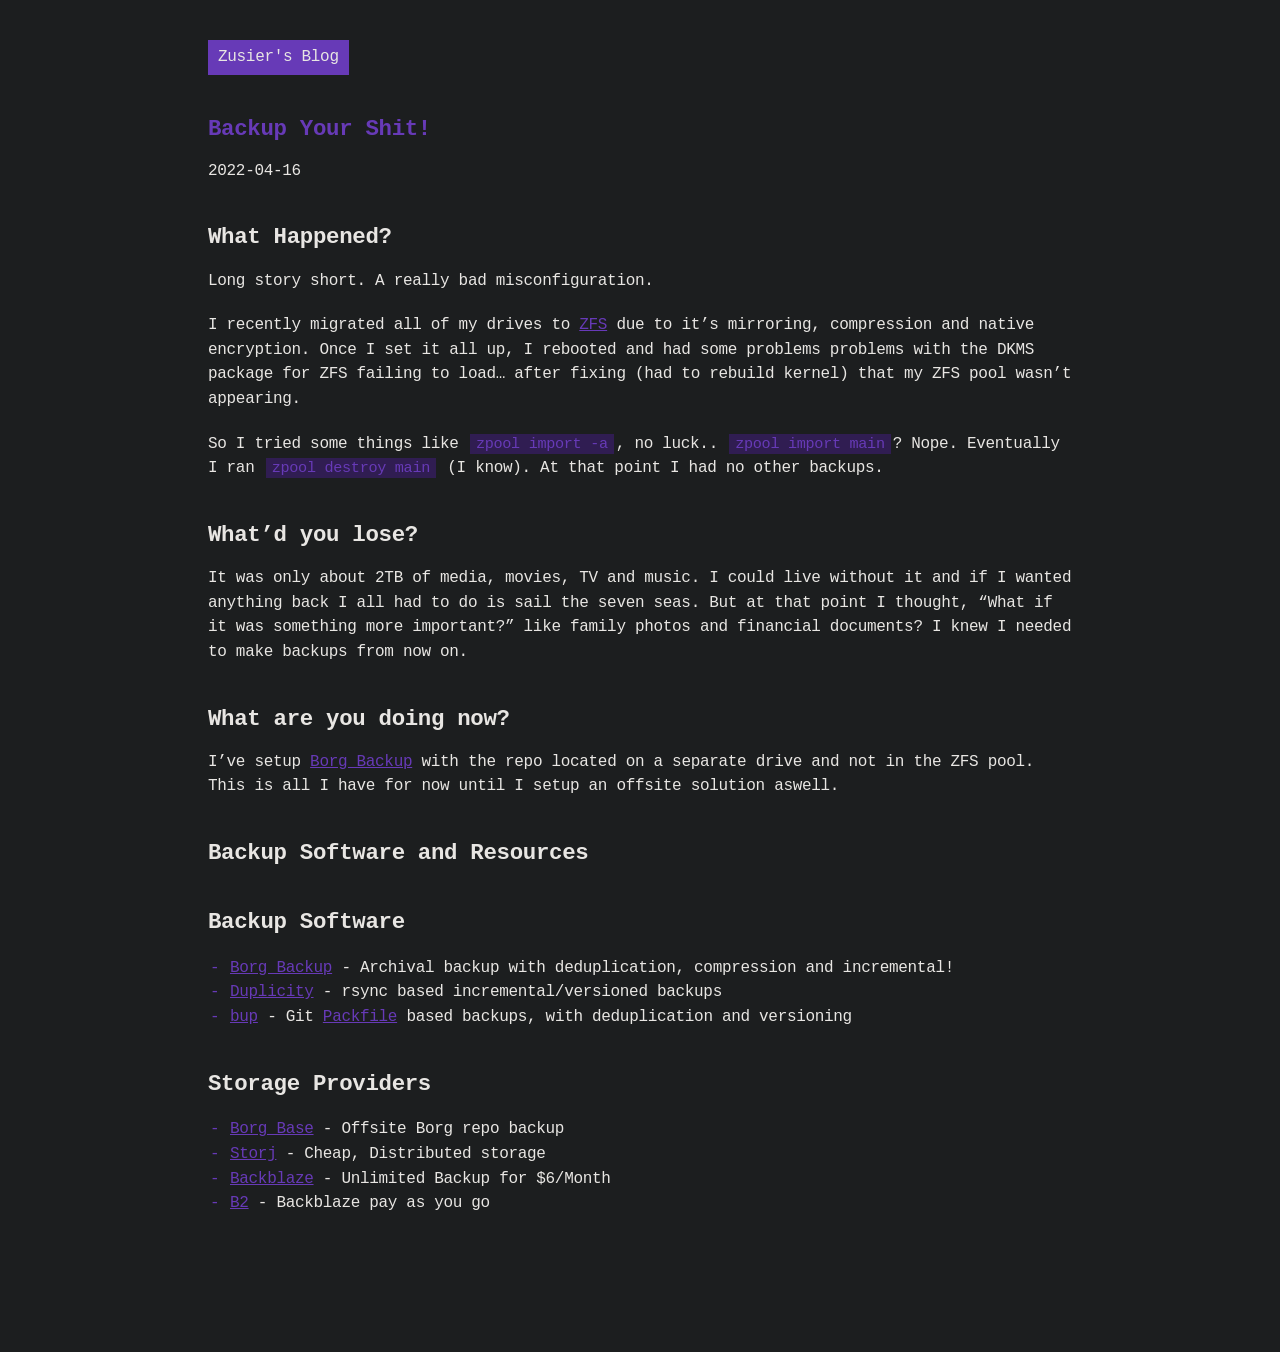
<file: blog/backup-your-shit/index.html>
<!DOCTYPE html>
<html lang="en">
<head>
<title>Backup Your Shit! :: Zusier&#39;s Blog</title>
<meta http-equiv="content-type" content="text/html; charset=utf-8">
<meta name="viewport" content="width=device-width, initial-scale=1.0">
<meta name="description" content="A Blog about backing up. Due to recent events." />
<meta name="keywords" content=", " />
<meta name="robots" content="noodp" />
<link rel="canonical" href="/backup-your-shit/" />
<link rel="stylesheet" href="/assets/blog.min.css">
<link rel="apple-touch-icon" href="/img/apple-touch-icon-192x192.png">
<meta name="twitter:card" content="summary" />
<meta name="twitter:site" content="" />
<meta name="twitter:creator" content="" />
<meta property="og:locale" content="en" />
<meta property="og:type" content="article" />
<meta property="og:title" content="Backup Your Shit!">
<meta property="og:description" content="A Blog about backing up. Due to recent events." />
<meta property="og:url" content="/backup-your-shit/" />
<meta property="og:site_name" content="Zusier&#39;s Blog" />
<meta property="og:image" content="/">
<meta property="og:image:width" content="2048">
<meta property="og:image:height" content="1024">
<meta property="article:published_time" content="2022-04-16 22:41:08 &#43;0000 UTC" />
</head>
<body class="blue">
<div class="container center headings--one-size">
  <header class="header">
  <div class="header__inner">
    <div class="header__logo">
      <a href="/blog">
  <div class="logo">
    Zusier&#39;s Blog
  </div>
</a>
  </div>
  </div>
  </header>
  <div class="content">
<div class="post">
  <h1 class="post-title">
    <a href="/backup-your-shit/">Backup Your Shit!</a></h1>
  <div class="post-meta">
      <span class="post-date">
        2022-04-16
      </span>
  </div>
  <div class="post-content"><div>
        <h1 id="what-happened">What Happened?<a href="#what-happened" class="hanchor" ariaLabel="Anchor">&#8983;</a> </h1>
<p>Long story short. A really bad misconfiguration.</p>
<p>I recently migrated all of my drives to <a href="https://wiki.archlinux.org/title/ZFS">ZFS</a> due to it&rsquo;s mirroring, compression and native encryption. Once I set it all up, I rebooted and had some problems problems with the DKMS package for ZFS failing to load&hellip; after fixing (had to rebuild kernel) that my ZFS pool wasn&rsquo;t appearing.</p>
<p>So I tried some things like <code>zpool import -a</code>, no luck.. <code>zpool import main</code>? Nope. Eventually I ran <code>zpool destroy main</code> (I know). At that point I had no other backups.</p>
<h1 id="whatd-you-lose">What&rsquo;d you lose?<a href="#whatd-you-lose" class="hanchor" ariaLabel="Anchor">&#8983;</a> </h1>
<p>It was only about 2TB of media, movies, TV and music. I could live without it and if I wanted anything back I all had to do is sail the seven seas. But at that point I thought, &ldquo;What if it was something more important?&rdquo; like family photos and financial documents? I knew I needed to make backups from now on.</p>
<h1 id="what-are-you-doing-now">What are you doing now?<a href="#what-are-you-doing-now" class="hanchor" ariaLabel="Anchor">&#8983;</a> </h1>
<p>I&rsquo;ve setup <a href="https://www.borgbackup.org/">Borg Backup</a> with the repo located on a separate drive and not in the ZFS pool. This is all I have for now until I setup an offsite solution aswell.</p>
<h1 id="backup-software-and-resources">Backup Software and Resources<a href="#backup-software-and-resources" class="hanchor" ariaLabel="Anchor">&#8983;</a> </h1>
<h2 id="backup-software">Backup Software<a href="#backup-software" class="hanchor" ariaLabel="Anchor">&#8983;</a> </h2>
<ul>
<li><a href="https://www.borgbackup.org/">Borg Backup</a> - Archival backup with deduplication, compression and incremental!</li>
<li><a href="http://duplicity.nongnu.org/">Duplicity</a> - rsync based incremental/versioned backups</li>
<li><a href="https://bup.github.io/">bup</a> - Git <a href="https://git-scm.com/book/en/v2/Git-Internals-Packfiles">Packfile</a> based backups, with deduplication and versioning</li>
</ul>
<h2 id="storage-providers">Storage Providers<a href="#storage-providers" class="hanchor" ariaLabel="Anchor">&#8983;</a> </h2>
<ul>
<li><a href="https://www.borgbase.com/">Borg Base</a> - Offsite Borg repo backup</li>
<li><a href="https://www.storj.io/">Storj</a> - Cheap, Distributed storage</li>
<li><a href="https://www.backblaze.com/cloud-backup.html">Backblaze</a> - Unlimited Backup for $6/Month</li>
<li><a href="https://www.backblaze.com/b2/cloud-storage.html">B2</a> - Backblaze pay as you go</li>
</ul>
      </div></div>
</div>
  </div>
    <footer class="footer">
  <div class="footer__inner">
  </div>
</footer>
</div>
</body>
</html>
</file>
<file: assets/blog.min.css>
@font-face { font-family: 'roboto_monoregular'; src: url('roboto_mono_regular-webfont.woff2') format('woff2'); font-weight: normal; font-style: normal; font-display: swap; } body { background: #1c1e1f; color: white; font-family: 'roboto_monoregular'; max-width: 100%; margin: auto; } .hidden { opacity: 0; } .header { display: flex; flex-direction: column; position: relative; } @media print { .header { display: none; } } .header__inner { align-items: center; display: flex; justify-content: space-between; } .header__logo { display: flex; flex: 1; } .header__logo:after { content: ""; display: block; right: 10px; width: 100%; } .header__logo a { flex: 0 0 auto; max-width: 100%; text-decoration: none; } .header .menu { --shadow-color: rgba(34,33,41,0.8); --shadow: 0 10px var(--shadow-color),-10px 10px var(--shadow-color),10px 10px var(--shadow-color); margin: 20px 1px; } @media (max-width:684px) { .header .menu { background: #1c1e1f; border: 2px solid; color: #fff; list-style: none; margin: 0; padding: 10px; position: absolute; right: 0; top: 50px; z-index: 99; } } @media (--phone) { .header .menu { background: #1c1e1f; border: 2px solid; color: #fff; list-style: none; margin: 0; padding: 10px; position: absolute; right: 0; top: 50px; z-index: 99; } } .header .menu__inner { display: flex; flex-wrap: wrap; list-style: none; margin: 0; padding: 0; } @media (max-width:684px) { .header .menu__inner--desktop { display: none; } } @media (--phone) { .header .menu__inner--desktop { display: none; } } .header .menu__inner--mobile { display: none; } @media (max-width:684px) { .header .menu__inner--mobile { display: block; } } @media (--phone) { .header .menu__inner--mobile { display: block; } } .header .menu__inner li:not(:last-of-type) { flex: 0 0 auto; margin-bottom: 10px; margin-right: 20px; } @media (max-width:684px) { .header .menu__inner { align-items: flex-start; flex-direction: column; padding: 0; } .header .menu__inner li { margin: 0; padding: 5px; } } @media (--phone) { .header .menu__inner { align-items: flex-start; flex-direction: column; padding: 0; } .header .menu__inner li { margin: 0; padding: 5px; } } .header .menu__sub-inner { list-style: none; margin: 0; padding: 0; position: relative; } .header .menu__sub-inner:not(:only-child) { margin-left: 20px; } .header .menu__sub-inner-more { background: #1c1e1f; border: 2px solid; color: #fff; left: 0; list-style: none; margin: 0; padding: 10px; position: absolute; top: 35px; z-index: 99; } .header .menu__sub-inner-more-trigger { color: #673ab7; cursor: pointer; -webkit-user-select: none; -moz-user-select: none; -ms-user-select: none; user-select: none; } .header .menu__sub-inner-more li { margin: 0; padding: 5px; white-space: nowrap; } .header .menu .spacer { flex-grow: 1; } .header .menu .language-selector { list-style: none; margin: 0; position: relative; } .header .menu .language-selector-current { color: #673ab7; cursor: pointer; display: flex; flex-direction: row; list-style-type: none; margin: 0; } .header .menu .language-selector__more { background: #1c1e1f; border: 2px solid; color: #fff; list-style: none; margin: 0; padding: 10px; position: absolute; right: 0; top: 35px; z-index: 99; } .header .menu-trigger { border: 2px solid; color: #673ab7; height: 100%; margin-left: 10px; padding: 3px 8px; position: relative; } body { text-rendering: optimizeLegibility; -webkit-font-smoothing: antialiased; font-feature-settings: "liga","tnum","zero","ss01","locl","calt"; -webkit-overflow-scrolling: touch; -webkit-text-size-adjust: 100%; background-color: #1c1e1f; color: #fff; color: var(--color); font-family: Fira Code,Monaco,Consolas,Ubuntu Mono,monospace; font-size: 1rem; font-variant-ligatures: contextual; letter-spacing: -.02em; line-height: 1.54; margin: 0; padding: 0; } .logo { align-items: center; background: #673ab7; color: #e8e6e3; display: flex; padding: 5px 10px; text-decoration: none; } .headings--one-size h1, .headings--one-size h2, .headings--one-size h3, .headings--one-size h4, .headings--one-size h5, .headings--one-size h6 { color: #e8e6e3; line-height: 1.3; } .headings--one-size h1:not(first-child), .headings--one-size h2:not(first-child), .headings--one-size h3:not(first-child), .headings--one-size h4:not(first-child), .headings--one-size h5:not(first-child), .headings--one-size h6:not(first-child) { margin-top: 40px; } .headings--one-size h1, .headings--one-size h2, .headings--one-size h3 { font-size: 1.4rem; } .headings--one-size h4, .headings--one-size h5, .headings--one-size h6 { font-size: 1.2rem; } a { color: #e8e6e3; color: #673ab7; } img { display: block; max-width: 100%; } img.center, img.left { margin-right: auto; } img.center, img.right { margin-left: auto; } p { margin-bottom: 20px; color: #e8e6e3; } figure { display: table; margin: 25px 0; max-width: 100%; } figure.center, figure.left { margin-right: auto; } figure.center, figure.right { margin-left: auto; } figure figcaption { background: #673ab7; color: #1c1e1f; font-size: 14px; margin-top: 5px; padding: 5px 10px; } figure figcaption.left { text-align: left; } figure figcaption.center { text-align: center; } figure figcaption.right { text-align: right; } code, kbd { font-feature-settings: normal; background: #301d52; color: #673ab7; font-family: Fira Code,Monaco,Consolas,Ubuntu Mono,monospace!important; font-size: 0.95rem; margin: 0 2px; padding: 1px 6px; } code code, code kbd, kbd code, kbd kbd { background: transparent; margin: 0; padding: 0; } pre { background: transparent!important; border-bottom: 1px solid hsla(0,0%,100%,.1); border-top: 1px solid hsla(0,0%,100%,.1); font-size: 0.95rem!important; margin: 40px 0; overflow: auto; padding: 20px 10px; } pre+pre { border-top: 0; margin-top: -40px; } @media (max-width:684px) { pre { word-wrap: break-word; white-space: pre-wrap; } } @media (--phone) { pre { word-wrap: break-word; white-space: pre-wrap; } } pre code { background: none!important; border: none; font-size: inherit; margin: 0; padding: 0; } blockquote { border-bottom: 1px solid #673ab7; border-top: 1px solid #673ab7; margin: 40px 0; padding: 25px; } @media (max-width:684px) { blockquote { padding-right: 0; } } @media (--phone) { blockquote { padding-right: 0; } } blockquote p:first-of-type { margin-top: 0; } blockquote p:last-of-type { margin-bottom: 0; } blockquote p { position: relative; } blockquote p:first-of-type:before { color: #673ab7; content: ">"; display: block; left: -25px; position: absolute; } blockquote.twitter-tweet { background: rgba(255,168,106,.1); border: 1px solid #673ab7; color: inherit; font: inherit; padding-top: 60px; position: relative; } blockquote.twitter-tweet p:before { content: ""; } blockquote.twitter-tweet:before { content: "> From Twitter:"; font-weight: 700; position: absolute; top: 20px; } blockquote.twitter-tweet a, blockquote.twitter-tweet:before { color: #673ab7; } table { border-collapse: collapse; margin: 40px 0; table-layout: auto; width: 100%; } table, td, th { border: 1px dashed #673ab7; padding: 10px; } th { color: #673ab7; } ol, ul { margin-left: 22px; padding: 0; } ol li, ul li { color: #e8e6e3; position: relative; } @media (max-width:684px) { ol, ul { margin-left: 20px; } } @media (--phone) { ol, ul { margin-left: 20px; } } ol { counter-reset: li; list-style: none; } ol li { counter-increment: li; } ol li:before { color: #673ab7; content: counter(li); display: inline-block; position: absolute; right: calc(100% + 10px); text-align: right; } ol ol { margin-left: 38px; } ol ol li { counter-increment: li; } ol ol li:before { content: counters(li,".") " "; } mark { background: #673ab7; color: #1c1e1f; } .container { border-right: 1px solid hsla(0,0%,100%,.1); display: flex; flex-direction: column; max-width: 864px; min-height: 100vh; padding: 40px; } .container.center, .container.full { border: none; margin: 0 auto; } .container.full { max-width: 100%; } @media (max-width:684px) { .container { padding: 20px; } } @media (--phone) { .container { padding: 20px; } } @media print { .container { display: inline; display: initial; } } .content { display: flex; flex-direction: column; } @media print { .content { display: inline; display: initial; } } hr { background: hsla(0,0%,100%,.1); background: var(--border-color); border: none; height: 1px; width: 100%; } .hidden { display: none; } sup { line-height: 0; } .index-content { margin-top: 20px; } .framed { border: 1px solid #673ab7; padding: 20px; } .framed:first-child { margin-top: 0; } .framed:last-child { margin-bottom: 0; } .post, .posts { width: 100%; } .post { text-align: left; } @media (max-width:900px) { .post { max-width: 660px; } } @media (--tablet) { .post { max-width: 660px; } } .post:not(:last-of-type) { border-bottom: 1px solid hsla(0,0%,100%,.1); border-bottom: 1px solid var(--border-color); } .post-meta { color: #e8e6e3; font-size: 1rem; margin-bottom: 10px; } .post-title { color: #e8e6e3; margin: 0 0 15px; position: relative; } .post-title:after { bottom: 2px; content: ""; display: block; position: absolute; width: 100%; } .post-title a { text-decoration: none; } .post-tags { display: block; font-size: 1rem; margin-bottom: 20px; opacity: 0.5; } .post-tags a { text-decoration: none; } .post-cover { background: transparent; border: 20px solid #673ab7; margin: 40px 0; padding: 20px; } @media (max-width:684px) { .post-cover { border-width: 10px; padding: 10px; } } @media (--phone) { .post-cover { border-width: 10px; padding: 10px; } } .post ul { list-style: none; } .post ul li:not(:empty):before { color: #673ab7; content: "-"; left: -20px; position: absolute; } .post--regulation h1, .post--regulation h2 { justify-content: center; } .post--regulation h2 { margin-bottom: 10px; } .post--regulation h2+h2 { margin-bottom: 20px; margin-top: -10px; } .hanchor { color: #673ab7; margin-left: 10px; text-decoration: none; visibility: hidden; } h1:hover a, h2:hover a, h3:hover a, h4:hover a { visibility: visible; } .footnotes { color: hsla(0,0%,100%,.5); } .pagination { margin-top: 50px; } @media print { .pagination { display: none; } } .pagination__title { display: flex; margin: 100px 0 20px; position: relative; text-align: center; } .pagination__title-h { background: #e8e6e3; font-size: 0.8rem; letter-spacing: 0.1em; margin: 0 auto; padding: 5px 10px; text-align: center; text-decoration: none; text-transform: uppercase; z-index: 1; } .pagination__title hr { left: 0; margin-top: 15px; position: absolute; right: 0; width: 100%; z-index: 0; } .pagination__buttons { align-items: center; display: flex; justify-content: center; } .pagination__buttons a { text-decoration: none; } .button { align-items: center; -webkit-appearance: none; -moz-appearance: none; appearance: none; border-radius: 8px; cursor: pointer; display: inline-flex; flex: 1; font-size: 1rem; justify-content: center; overflow: hidden; padding: 0; position: relative; } .button+.button { margin-left: 10px; } .button a { display: flex; padding: 8px 16px; text-decoration: none; } .button a, .button__text { overflow: hidden; text-overflow: ellipsis; white-space: nowrap; } .button.next .button__icon { margin-left: 8px; } .button.previous .button__icon { margin-right: 8px; } .footer { flex-grow: 0; opacity: 0.5; padding: 40px 0; } .footer__inner { align-items: center; display: flex; justify-content: space-between; margin: 0; max-width: 100%; width: 760px; } @media (max-width:900px) { .footer__inner { flex-direction: column; } } @media (--tablet) { .footer__inner { flex-direction: column; } } .footer a { color: inherit; } .footer .copyright { align-items: center; color: var(--light-color-secondary); display: flex; flex-direction: row; font-size: 1rem; } .footer .copyright--user { margin: auto; text-align: center; } .footer .copyright > :first-child:not(:only-child) { margin-right: 10px; } @media (max-width:900px) { .footer .copyright > :first-child:not(:only-child) { border: none; margin: 0; padding: 0; } } @media (--tablet) { .footer .copyright > :first-child:not(:only-child) { border: none; margin: 0; padding: 0; } } @media (max-width:900px) { .footer .copyright { flex-direction: column; margin-top: 10px; } } @media (--tablet) { .footer .copyright { flex-direction: column; margin-top: 10px; } } code[class*=language-], pre[class*=language-] { word-wrap: normal; background: none; color: #ccc; font-family: Consolas,Monaco,Andale Mono,Ubuntu Mono,monospace; font-size: 1em; -webkit-hyphens: none; -ms-hyphens: none; hyphens: none; line-height: 1.5; -moz-tab-size: 4; -o-tab-size: 4; tab-size: 4; text-align: left; white-space: pre; word-break: normal; word-spacing: normal; } pre[class*=language-] { margin: 0.5em 0; padding: 1em; } :not(pre) > code[class*=language-], pre[class*=language-] { background: #2d2d2d; } :not(pre) > code[class*=language-] { border-radius: 0.3em; padding: 0.1em; white-space: normal; } .token.block-comment, .token.cdata, .token.comment, .token.doctype, .token.prolog { color: #999; } .token.punctuation { color: #ccc; } .token.attr-name, .token.deleted, .token.namespace, .token.tag { color: #e2777a; } .token.function-name { color: #6196cc; } .token.boolean, .token.function, .token.number { color: #f08d49; } .token.class-name, .token.constant, .token.property, .token.symbol { color: #f8c555; } .token.atrule, .token.builtin, .token.important, .token.keyword, .token.selector { color: #cc99cd; } .token.attr-value, .token.char, .token.regex, .token.string, .token.variable { color: #7ec699; } .token.entity, .token.operator, .token.url { color: #67cdcc; } .token.bold, .token.important { font-weight: 700; } .token.italic { font-style: italic; } .token.entity { cursor: help; } .token.inserted { color: green; } pre[data-line] { padding: 1em 0 1em 3em; } .line-highlight { background: hsla(24,20%,50%,.08); background: linear-gradient(90deg,hsla(24,20%,50%,.1) 70%,hsla(24,20%,50%,0)); margin-top: 1em; padding: inherit 0; } @media print { .line-highlight { -webkit-print-color-adjust: exact; color-adjust: exact; } } .line-highlight:before, .line-highlight[data-end]:after { top: 0.4em; } pre[id].linkable-line-numbers span.line-numbers-rows { pointer-events: all; } pre[id].linkable-line-numbers span.line-numbers-rows > span:before { cursor: pointer; } pre[id].linkable-line-numbers span.line-numbers-rows > span:hover:before { background-color: hsla(0,0%,50%,.2); } pre[class*=language-].line-numbers { counter-reset: linenumber; padding-left: 3.8em; position: relative; } pre[class*=language-].line-numbers > code { position: relative; white-space: inherit; } .line-numbers .line-numbers-rows { border-right: 1px solid #999; font-size: 100%; left: -3.8em; letter-spacing: -1px; pointer-events: none; position: absolute; top: 0; -webkit-user-select: none; -moz-user-select: none; -ms-user-select: none; user-select: none; width: 3em; } .line-numbers-rows > span { counter-increment: linenumber; display: block; } .line-numbers-rows > span:before { color: #999; content: counter(linenumber); display: block; padding-right: 0.8em; text-align: right; } .command-line-prompt { border-right: 1px solid #999; display: block; float: left; font-size: 100%; letter-spacing: -1px; margin-right: 1em; pointer-events: none; -webkit-user-select: none; -moz-user-select: none; -ms-user-select: none; user-select: none; } .command-line-prompt > span:before { color: #999; content: " "; display: block; padding-right: 0.8em; } .command-line-prompt > span[data-user]:before { content: "[" attr(data-user) "@" attr(data-host) "] $"; } .command-line-prompt > span[data-user=root]:before { content: "[" attr(data-user) "@" attr(data-host) "] #"; } .command-line-prompt > span[data-prompt]:before { content: attr(data-prompt); } div.code-toolbar { position: relative; } div.code-toolbar > .toolbar { opacity: 0; position: absolute; right: 0.2em; top: 0.3em; transition: opacity 0.3s ease-in-out; } div.code-toolbar:hover > .toolbar, div.code-toolbar[focus-within] > .toolbar { opacity: 1; } div.code-toolbar:focus-within > .toolbar { opacity: 1; } div.code-toolbar > .toolbar > .toolbar-item { display: inline-block; } div.code-toolbar > .toolbar > .toolbar-item > a { cursor: pointer; } div.code-toolbar > .toolbar > .toolbar-item > button { background: none; border: 0; color: inherit; font: inherit; line-height: normal; overflow: visible; padding: 0; -webkit-user-select: none; -moz-user-select: none; -ms-user-select: none; } div.code-toolbar > .toolbar > .toolbar-item > a, div.code-toolbar > .toolbar > .toolbar-item > button, div.code-toolbar > .toolbar > .toolbar-item > span { background: #f5f2f0; background: hsla(0,0%,88%,.2); border-radius: 0.5em; box-shadow: 0 2px 0 0 rgba(0,0,0,.2); color: #bbb; font-size: 0.8em; padding: 0 0.5em; } div.code-toolbar > .toolbar > .toolbar-item > a:focus, div.code-toolbar > .toolbar > .toolbar-item > a:hover, div.code-toolbar > .toolbar > .toolbar-item > button:focus, div.code-toolbar > .toolbar > .toolbar-item > button:hover, div.code-toolbar > .toolbar > .toolbar-item > span:focus, div.code-toolbar > .toolbar > .toolbar-item > span:hover { color: inherit; text-decoration: none; } .language-css .token.string, .language-scss .token.string, .style .token.string, .token.atrule, .token.attr-value, .token.boolean, .token.control, .token.directive, .token.entity, .token.important, .token.inserted, .token.keyword, .token.number, .token.regex, .token.statement, .token.string, .token.url, code.language-css, code.language-scss { color: #673ab7!important; } .token.atrule-id, .token.attr-name, .token.class-name, .token.constant, .token.deleted, .token.namespace, .token.operator, .token.placeholder, .token.property, .token.symbol, .token.tag, .token.tag-id, .token.unit, .token.variable { color: #673ab7!important; } .command-line-prompt > span:before, .token.deleted, .token.function, .token.function-name, .token.property, code.language-html, code.language-javascript { color: #a39b94!important; } .token.punctuation, .token.selector, .token.tag { color: #fff; } .token.cdata, .token.comment, .token.doctype, .token.prolog { color: hsla(0,0%,100%,.3)!important; } .token.namespace { opacity: 0.7!important; } pre[data-line] { position: relative; } pre[class*=language-] { margin: 0; overflow: auto; padding: 0; } .line-highlight { background: hsla(28,8%,61%,.08); left: 0; line-height: inherit; margin: 0; padding: 0; pointer-events: none; position: absolute; right: 0; white-space: pre; } .line-highlight:before, .line-highlight[data-end]:after { background-color: hsla(24,20%,50%,.4); border-radius: 999px; box-shadow: 0 1px #fff; color: #f5f2f0; content: attr(data-start); font: 700 65%/1.5 sans-serif; left: 0.6em; min-width: 1em; padding: 0 0.5em; position: absolute; text-align: center; text-shadow: none; vertical-align: 0.3em; } .line-highlight[data-end]:after { bottom: 0.4em; content: attr(data-end); top: auto; } .line-numbers .line-highlight:after, .line-numbers .line-highlight:before { content: none; } :root { --code-margin: 40px; } .code-toolbar { border: 1px solid hsla(0,0%,100%,.1); margin: var(--code-margin) 0; padding: 20px; position: relative; } .code-toolbar+.code-toolbar, .code-toolbar+.highlight, .code-toolbar+.highlight .code-toolbar { border-top: 0; margin-top: -40px; margin-top: calc(var(--code-margin)*-1); } .code-toolbar code, .code-toolbar pre { border: none; } .code-toolbar code { color: inherit; display: block; } .code-toolbar > .toolbar button { background: hsla(0,0%,87.8%,.2) !important; border-radius: 0 !important; box-shadow: 0 2px 0 0 rgba(0,0,0,.2) !important; color: #bbb!important; font-size: 0.8em!important; margin: 6px !important; padding: 10px !important; -webkit-user-select: none; -moz-user-select: none; -ms-user-select: none; user-select: none; } .collapsable-code { --border-color: #a39b94; margin: 40px 0; position: relative; width: 100%; } .collapsable-code input[type=checkbox] { position: absolute; visibility: hidden; } .collapsable-code input[type=checkbox]:checked~.code-toolbar pre, .collapsable-code input[type=checkbox]:checked~pre { border-top: none; height: 0; padding: 0; } .collapsable-code input[type=checkbox]:checked~.code-toolbar { border-top: none; padding: 0; } .collapsable-code input[type=checkbox]:checked~.code-toolbar .toolbar { display: none; } .collapsable-code input[type=checkbox]:checked~label .collapsable-code__toggle:after { content: attr(data-label-expand); } .collapsable-code label { border-bottom: 1px solid hsla(0,0%,100%,.1); border-bottom: 1px solid var(--border-color); cursor: pointer; display: flex; justify-content: space-between; margin: 0; min-height: 30px; min-width: 30px; position: relative; } .collapsable-code__title { color: #673ab7; flex: 1; overflow: hidden; padding: 3px 10px; text-overflow: ellipsis; white-space: nowrap; } .collapsable-code__language { border: 1px solid hsla(0,0%,100%,.1); border: 1px solid var(--border-color); border-bottom: none; color: #673ab7; padding: 3px 10px; text-transform: uppercase; } .collapsable-code__toggle { color: #673ab7; font-size: 16px; padding: 3px 10px; } .collapsable-code__toggle:after { content: attr(data-label-collapse); } .collapsable-code pre { margin-top: 0; } .collapsable-code pre:first-line { line-height: 0; } .collapsable-code .code-toolbar { margin: 0; } .terms h1 { color: #673ab7; } .terms h3 { font-size: medium; } body .gist .blob-code-inner, body .gist .blob-num { border: none; }
</file>
